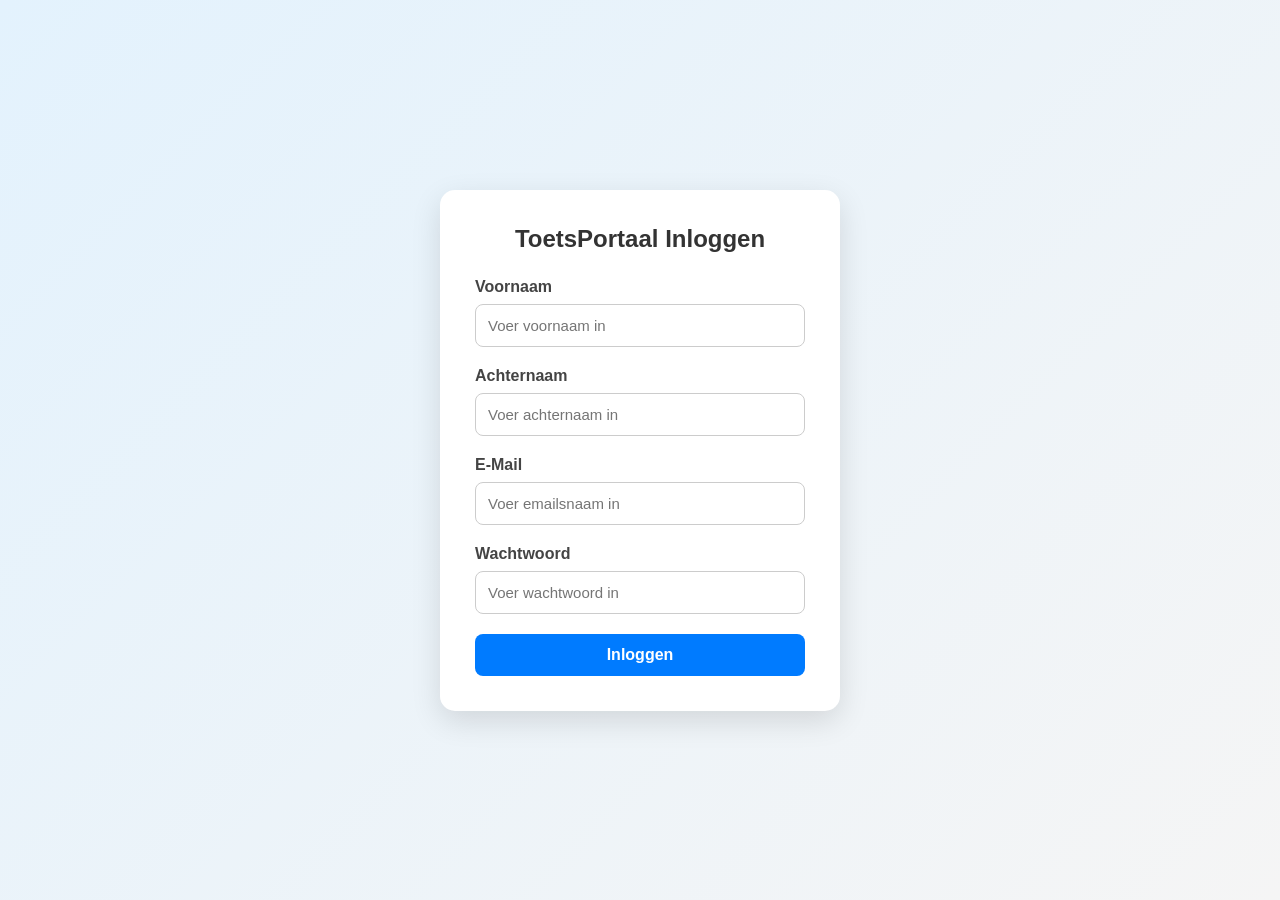
<file: src/main/webapp/html/index.html>
<!DOCTYPE html>
<html lang="nl">
<head>
    <meta charset="UTF-8">
    <meta name="viewport" content="width=device-width, initial-scale=1.0">
    <title>Inloggen</title>
    <link rel="stylesheet" href="../style.css">
</head>
<body>

<div class="login-container">
    <h2>ToetsPortaal Inloggen</h2>

    <form>
        <label for="firstname">Voornaam</label>
        <input type="text" id="firstname" placeholder="Voer voornaam in">

        <label for="lastname">Achternaam</label>
        <input type="text" id="lastname" placeholder="Voer achternaam in">

        <label for="email">E-Mail</label>
        <input type="text" id="email" placeholder="Voer emailsnaam in">

        <label for="password">Wachtwoord</label>
        <input type="password" id="password" placeholder="Voer wachtwoord in">

        <button type="submit">Inloggen</button>
    </form>
</div>

</body>
</html>
</file>
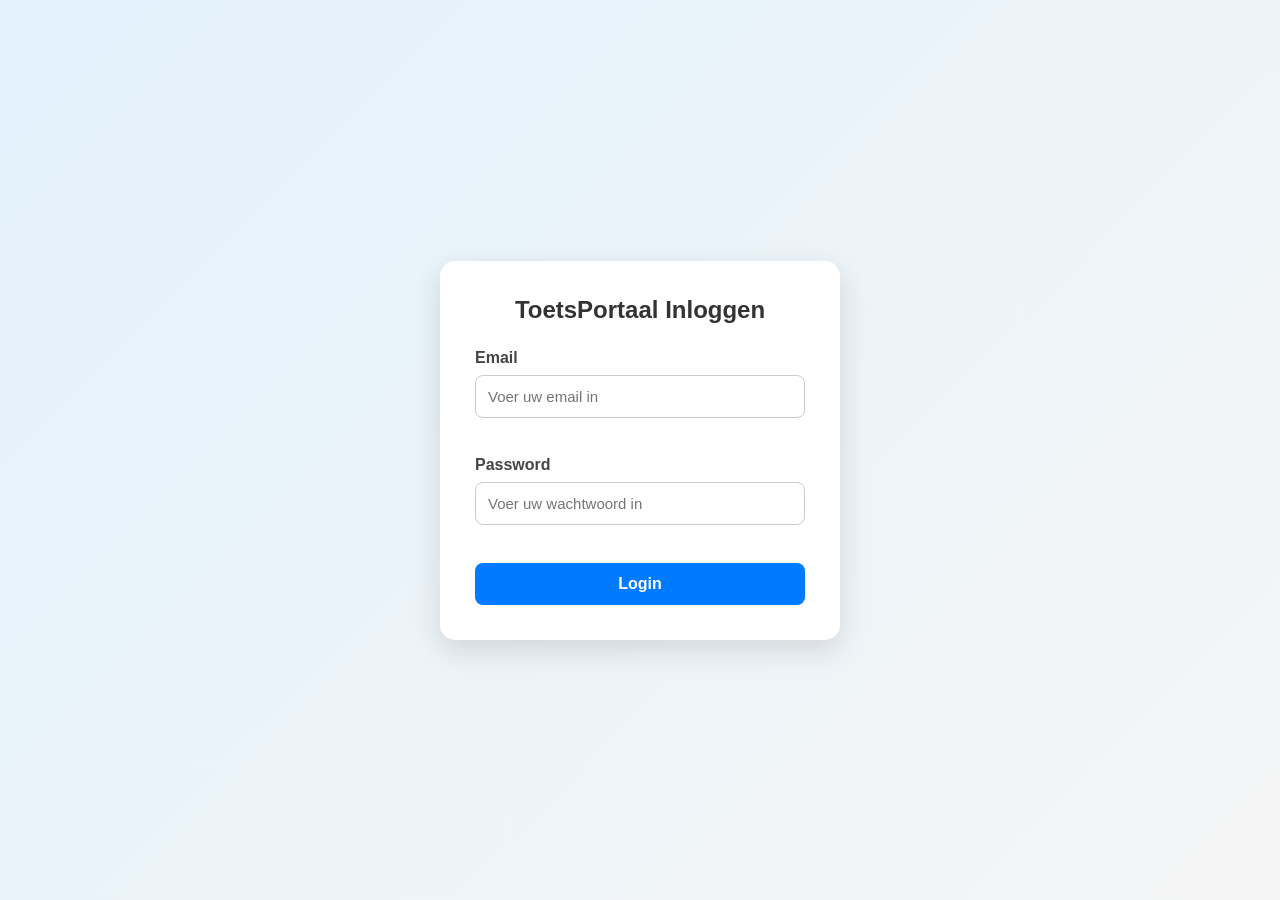
<file: src/main/webapp/html/login.html>
<!DOCTYPE html>
<html>
<head>
    <meta charset="UTF-8">
    <meta name="viewport" content="width=device-width, initial-scale=1.0">
    <title>inloggen</title>
    <link rel="stylesheet" href="../style.css">
</head>

<body>

<div class="login-container">
    <h2>ToetsPortaal Inloggen</h2>

    <form>
        <label>Email</label><br>
        <input id="email" placeholder="Voer uw email in"><br><br>

        <label>Password</label><br>
        <input id="password" type="password" placeholder="Voer uw wachtwoord in"><br><br>

        <button type="button" onclick="login()">Login</button>
    </form>
</div>

<p id="message"></p>

<script src="../js/login.js"></script>

</body>
</html>
</file>
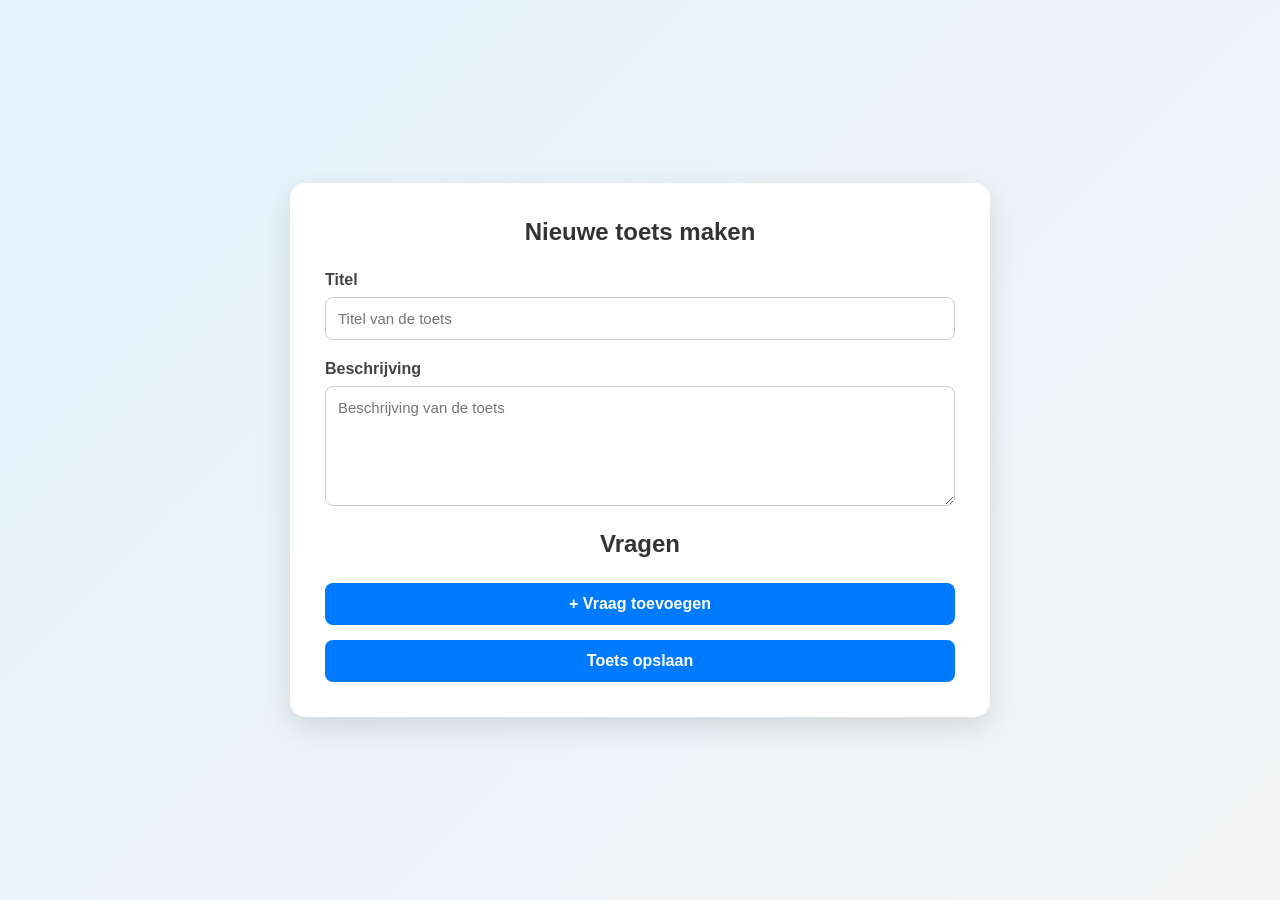
<file: src/main/webapp/html/new-test.html>
<!DOCTYPE html>
<html>

<head>
    <meta charset="UTF-8">
    <title>Nieuwe toets maken</title>
    <link rel="stylesheet" href="../style.css">
</head>

<body>

<div class="teacher-container">

    <h2>Nieuwe toets maken</h2>

    <label>Titel</label>
    <input id="title" placeholder="Titel van de toets">


    <label>Beschrijving</label>
    <textarea id="description" placeholder="Beschrijving van de toets"></textarea>


    <h2>Vragen</h2>

    <div id="questions"></div>


    <button onclick="addQuestion()">
        + Vraag toevoegen
    </button>


    <button onclick="saveTest()" class="toets-button">
        Toets opslaan
    </button>


</div>


<script src="../js/new-test.js"></script>

</body>

</html>
</file>
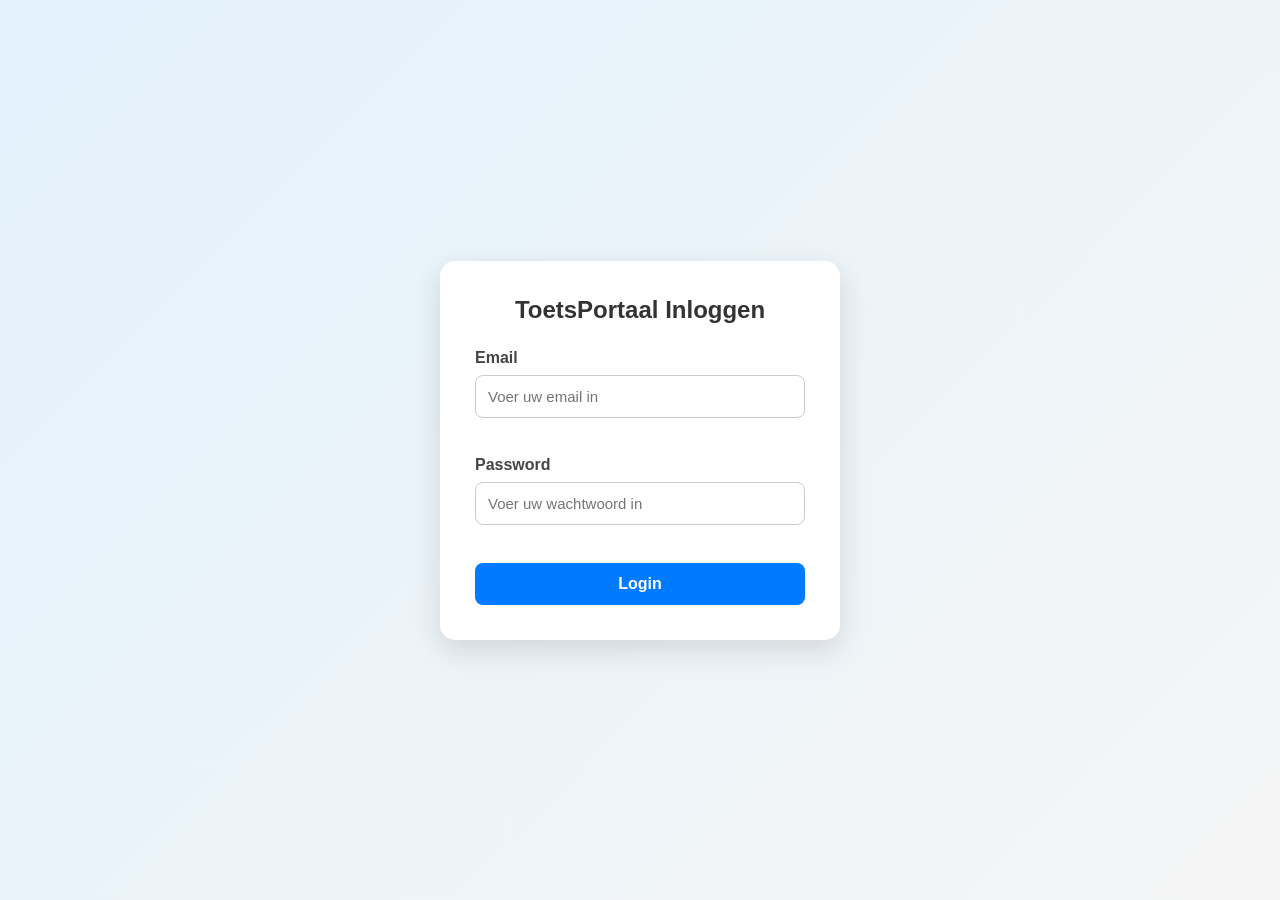
<file: src/main/webapp/html/student.html>
<!DOCTYPE html>
<html>
<head>
    <meta charset="UTF-8">
    <title>Teacher</title>
    <link rel="stylesheet" href="../style.css">
</head>

<body>
<div class="teacher-container">
    <h2>Mijn toetsen</h2>

    <ul id="tests"></ul>

    <button onclick="window.location='login.html'"
            class="logout-button">
        Uitloggen
    </button>
</div>

<script src="../js/student.js"></script>
</body>
</html>
</file>
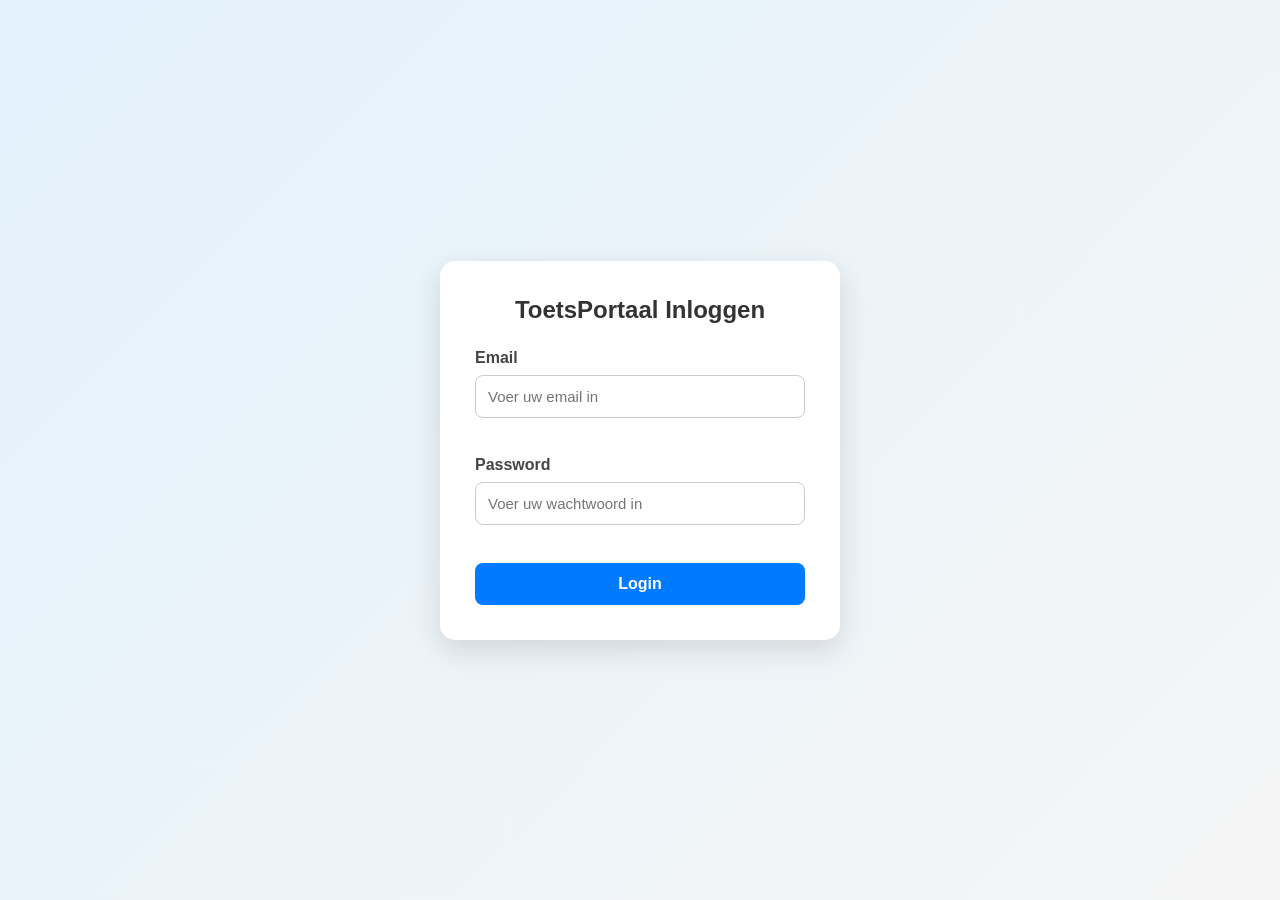
<file: src/main/webapp/html/take-test.html>
<!DOCTYPE html>
<html lang="nl">
<head>
    <meta charset="UTF-8">
    <meta name="viewport" content="width=device-width, initial-scale=1.0">
    <title>Toets maken - ToetsPortaal</title>
    <link rel="stylesheet" href="../style.css">
</head>
<body>
<div class="student-container">
    <h1 id="test-title">Toets laden...</h1>
    <p id="test-description"></p>
    <p id="message"></p>

    <form id="test-form">
        <div id="questions"></div>
        <button type="submit">Toets inleveren</button>
    </form>

    <br>
    <button type="button" onclick="window.location.href='student.html'">
        Terug naar mijn toetsen
    </button>
</div>

<script src="../js/take-test.js"></script>
</body>
</html>
</file>
<file: src/main/webapp/style.css>
* {
    margin: 0;
    padding: 0;
    box-sizing: border-box;
    font-family: "Segoe UI", Arial, sans-serif;
}

body {
    min-height: 100vh;
    background: linear-gradient(135deg, #e3f2fd, #f5f5f5);
    display: flex;
    justify-content: center;
    align-items: center;
    padding: 30px;
}


/* Algemene containers */

.login-container,
.teacher-container,
.student-container {
    background: white;
    width: 100%;
    max-width: 700px;
    padding: 35px;
    border-radius: 15px;
    box-shadow: 0 10px 30px rgba(0,0,0,0.12);
}


/* Titels */

h1,
h2 {
    text-align: center;
    color: #333;
    margin-bottom: 25px;
}


/* Formulieren */

label {
    font-weight: 600;
    color: #444;
}


input,
textarea {
    width: 100%;
    padding: 12px;
    margin-top: 8px;
    margin-bottom: 20px;

    border: 1px solid #ccc;
    border-radius: 8px;

    font-size: 15px;
    transition: 0.2s;
}


input:focus,
textarea:focus {
    outline: none;
    border-color: #007bff;
    box-shadow: 0 0 5px rgba(0,123,255,0.3);
}


textarea {
    min-height: 120px;
    resize: vertical;
}


/* Knoppen */

button {
    width: 100%;
    padding: 12px;

    background: #007bff;
    color: white;

    border: none;
    border-radius: 8px;

    font-size: 16px;
    font-weight: 600;

    cursor: pointer;
    transition: 0.2s;
}


button:hover {
    background: #0056b3;
    transform: translateY(-1px);
}


/* Login */

.login-container {
    max-width: 400px;
}


#message {
    margin-top: 15px;
    text-align: center;
}


/* Teacher pagina */

#tests {
    list-style: none;
    margin-bottom: 20px;
}


.test-item {
    display: flex;
    align-items: center;

    background: #f8f9fa;

    border: 1px solid #ddd;
    border-radius: 12px;

    padding: 18px;
    margin-bottom: 15px;

    transition: 0.2s;
}


.test-item:hover {
    box-shadow: 0 5px 15px rgba(0,0,0,0.08);
    transform: translateY(-2px);
}


.test-number {
    font-size: 22px;
    font-weight: bold;

    width: 45px;
    height: 45px;

    display:flex;
    justify-content:center;
    align-items:center;

    background:#007bff;
    color:white;

    border-radius:50%;

    margin-right:15px;
}


.test-info h3 {
    margin-bottom:5px;
    color:#333;
}


.test-info p {
    color:#666;
}


/* Nieuwe toets pagina */

#questions {
    margin-bottom:20px;
}


.question {
    background:#f8f9fa;

    padding:20px;

    border-radius:10px;

    margin-bottom:15px;

    border-left:5px solid #007bff;
}


/* Student toets maken */

.student-container form {
    margin-top:20px;
}


.student-container button[type="submit"] {
    margin-top:20px;
}


/* Logout knop */

.logout-button {
    margin-top:20px;

    background:#dc3545;
}


.logout-button:hover {
    background:#a71d2a;
}


/* Tweede knop */

.toets-button {
    margin-top:15px;
}
</file>
